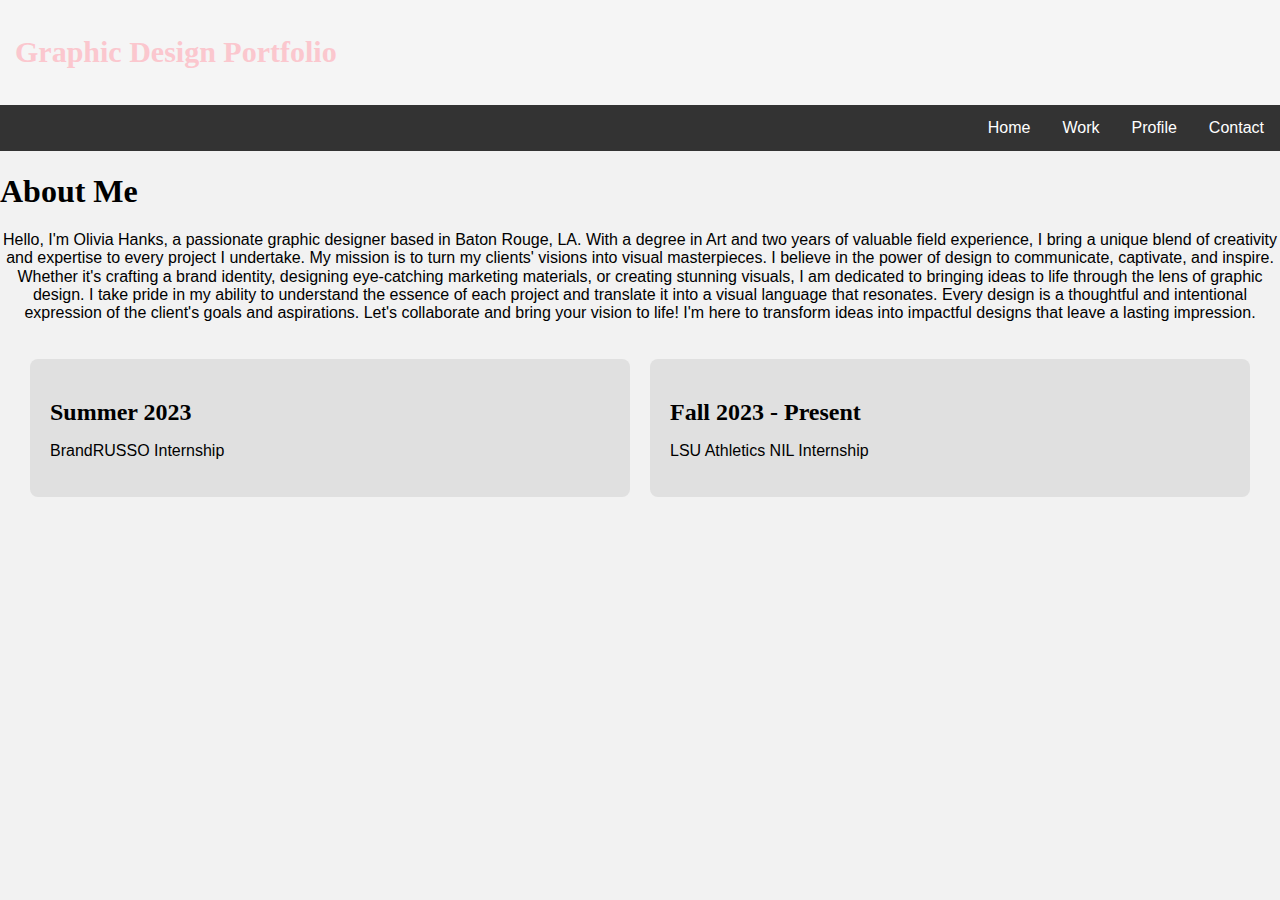
<file: about.html>
<!doctype html>
<html class="no-js" lang="en">

<head>
  <meta charset="utf-8">
  <title>Responsive Layouts</title>
  <meta name="description" content="This site will serve as the hub for many sub responsive layouts">
  <meta name="viewport" content="width=device-width, initial-scale=1">

  <meta property="og:title" content="">
  <meta property="og:type" content="">
  <meta property="og:url" content="">
  <meta property="og:image" content="">

  <link rel="manifest" href="site.webmanifest">
  <link rel="apple-touch-icon" href="icon.png">
  <!-- Place favicon.ico in the root directory -->

  <link rel="stylesheet" href="css/normalize.css">
  <link rel="stylesheet" href="css/main.css">

  <meta name="theme-color" content="#fafafa">
</head>

<body>
  <!-- Place your site's HTML here -->
   <!-- Borrowed from W3-->
   <div class="header">
    <h1>Graphic Design Portfolio</h1>
  </div>
  <!-- Borrowed from W3-->
  <div class="navbar">
    <a href="./contact.html">Contact</a>

    <a href="./about.html">Profile</a> 
    <a href="./work.html">Work</a>
    <a href="./index.html">Home</a>
  </div> 
  
  <div class="about.container">
    <header>
      <h1>About Me</h1>
      <p style="text-align: center;">Hello, I'm Olivia Hanks, a passionate graphic designer based in Baton Rouge, LA. With a degree in Art and two years of valuable field experience, I bring a unique blend of creativity and expertise to every project I undertake.

        My mission is to turn my clients' visions into visual masterpieces. I believe in the power of design to communicate, captivate, and inspire. Whether it's crafting a brand identity, designing eye-catching marketing materials, or creating stunning visuals, I am dedicated to bringing ideas to life through the lens of graphic design.
        
        I take pride in my ability to understand the essence of each project and translate it into a visual language that resonates. Every design is a thoughtful and intentional expression of the client's goals and aspirations.
        
        Let's collaborate and bring your vision to life! I'm here to transform ideas into impactful designs that leave a lasting impression.</p>
    </header>
  
    <section>
      <div class="experience">
        <h2>Summer 2023</h2>
        <p>BrandRUSSO Internship</p>
      </div>
  
      <div class="experience">
        <h2>Fall 2023 - Present</h2>
        <p>LSU Athletics NIL Internship</p>
      </div>
    </section>
  </div>
  <script src="js/main.js"></script>
</body>

</html>
</file>
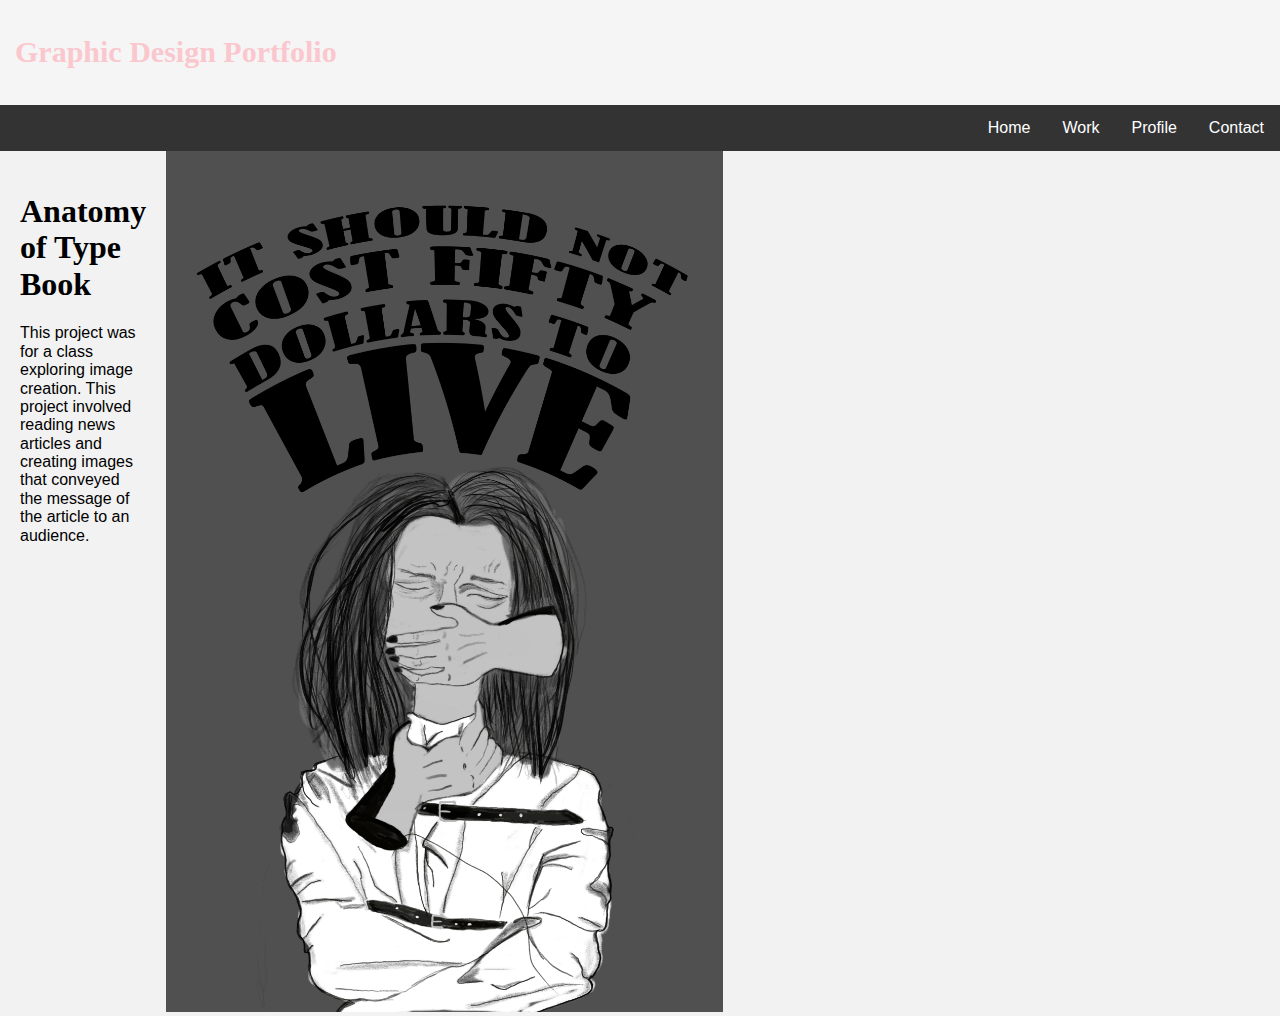
<file: am.politics.html>
<!doctype html>
<html class="no-js" lang="en">

<head>
  <meta charset="utf-8">
  <title>Responsive Layouts</title>
  <meta name="description" content="This site will serve as the hub for many sub responsive layouts">
  <meta name="viewport" content="width=device-width, initial-scale=1">

  <meta property="og:title" content="">
  <meta property="og:type" content="">
  <meta property="og:url" content="">
  <meta property="og:image" content="">

  <link rel="manifest" href="site.webmanifest">
  <link rel="apple-touch-icon" href="icon.png">
  <!-- Place favicon.ico in the root directory -->

  <link rel="stylesheet" href="css/normalize.css">
  <link rel="stylesheet" href="css/main.css">

  <meta name="theme-color" content="#fafafa">
</head>

<body>
  <!-- Place your site's HTML here -->
   <!-- Borrowed from W3-->
   <div class="header">
    <h1>Graphic Design Portfolio</h1>
  </div>
  <!-- Borrowed from W3-->
  <div class="navbar">
    <a href="./contact.html">Contact</a>

    <a href="./about.html">Profile</a> 
    <a href="./work.html">Work</a>
    <a href="./index.html">Home</a>
  </div> 
  
  <div class="container">
    <div class="content">
      <header>
        <h1>Anatomy of Type Book</h1>
      </header>
      <div class="paragraph">
        <p>This project was for a class exploring image creation. This project involved reading news articles and creating images that conveyed the message of the article to an audience.</p>
      </div>
    </div>

    <div class="images">
      <img src="./img/narcan.jpg" alt="Your Image">
    </div>
  </div>
  <script src="js/main.js"></script>
</body>

</html>
</file>
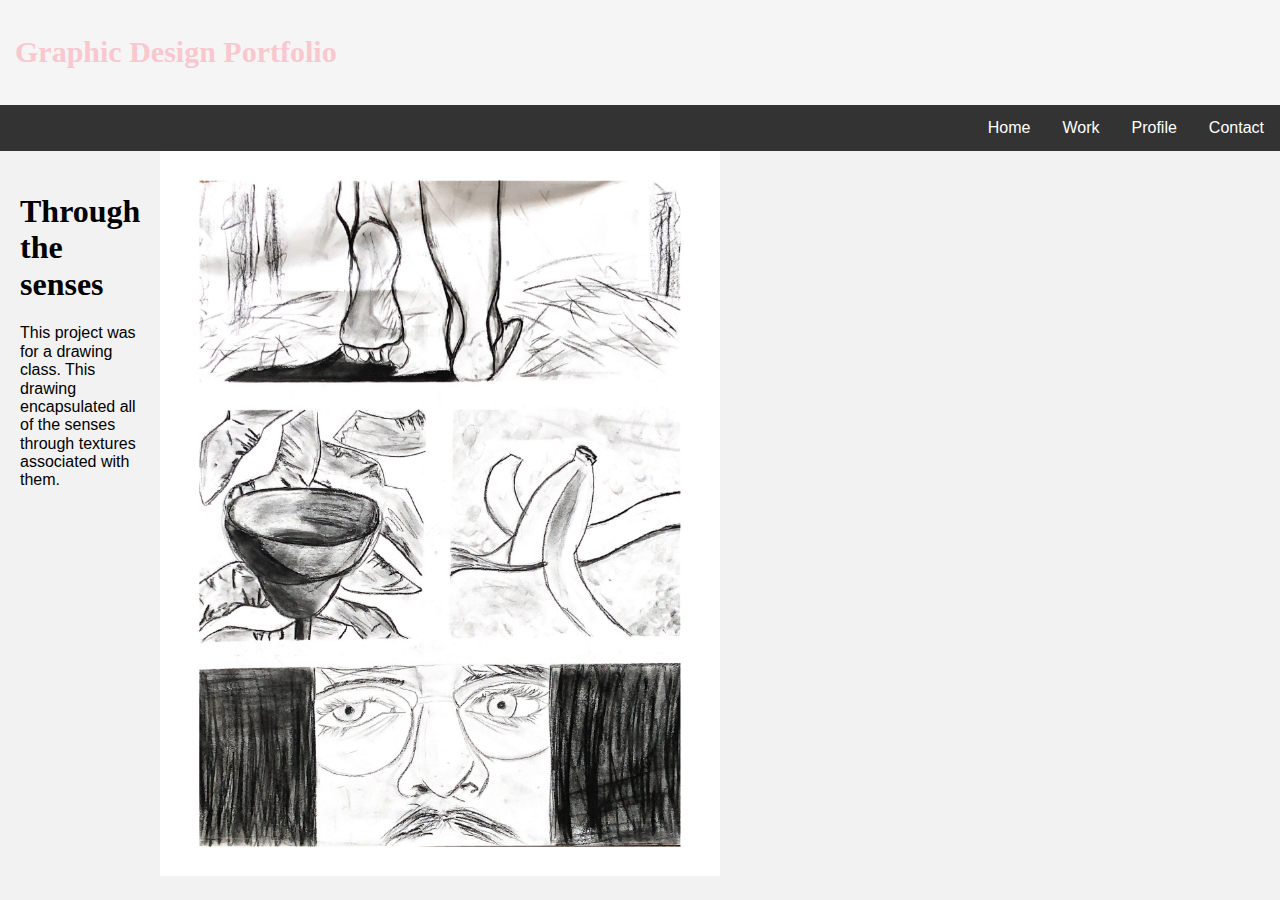
<file: childhood - Copy.html>
<!doctype html>
<html class="no-js" lang="en">

<head>
  <meta charset="utf-8">
  <title>Responsive Layouts</title>
  <meta name="description" content="This site will serve as the hub for many sub responsive layouts">
  <meta name="viewport" content="width=device-width, initial-scale=1">

  <meta property="og:title" content="">
  <meta property="og:type" content="">
  <meta property="og:url" content="">
  <meta property="og:image" content="">

  <link rel="manifest" href="site.webmanifest">
  <link rel="apple-touch-icon" href="icon.png">
  <!-- Place favicon.ico in the root directory -->

  <link rel="stylesheet" href="css/normalize.css">
  <link rel="stylesheet" href="css/main.css">

  <meta name="theme-color" content="#fafafa">
</head>

<body>
  <!-- Place your site's HTML here -->
   <!-- Borrowed from W3-->
   <div class="header">
    <h1>Graphic Design Portfolio</h1>
  </div>
  <!-- Borrowed from W3-->
  <div class="navbar">
    <a href="./contact.html">Contact</a>

    <a href="./about.html">Profile</a> 
    <a href="./work.html">Work</a>
    <a href="./index.html">Home</a>
  </div> 
  
  <div class="container">
    <div class="content">
      <header>
        <h1>Through the senses</h1>
      </header>
      <div class="paragraph">
        <p>This project was for a drawing class. This drawing encapsulated all of the senses through textures associated with them.</p>
      </div>
    </div>

    <div class="images">
      <img src="./img/Scanned-Documents.jpg" alt="Your Image">
    </div>
  </div>
  <script src="js/main.js"></script>
</body>

</html>
</file>
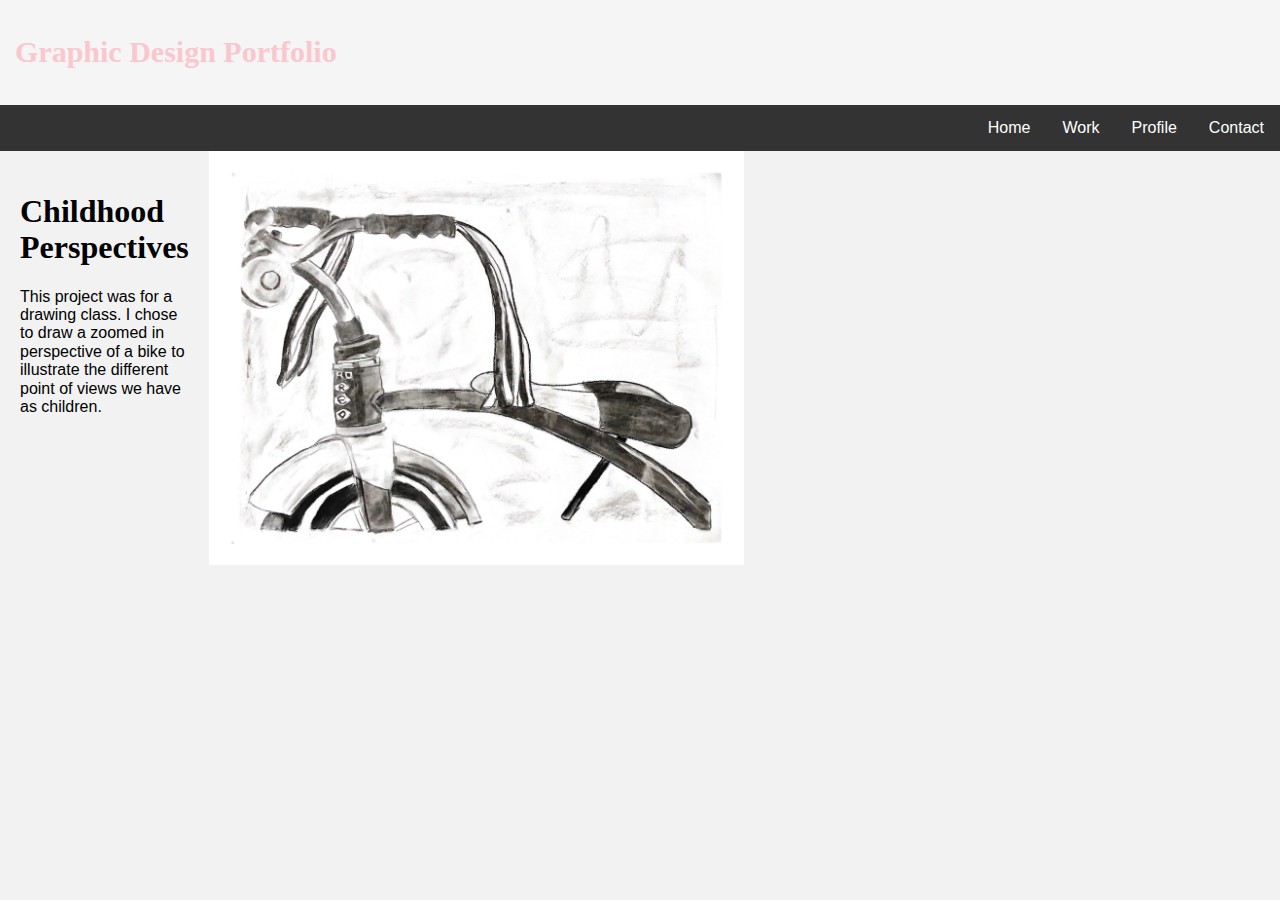
<file: childhood.html>
<!doctype html>
<html class="no-js" lang="en">

<head>
  <meta charset="utf-8">
  <title>Responsive Layouts</title>
  <meta name="description" content="This site will serve as the hub for many sub responsive layouts">
  <meta name="viewport" content="width=device-width, initial-scale=1">

  <meta property="og:title" content="">
  <meta property="og:type" content="">
  <meta property="og:url" content="">
  <meta property="og:image" content="">

  <link rel="manifest" href="site.webmanifest">
  <link rel="apple-touch-icon" href="icon.png">
  <!-- Place favicon.ico in the root directory -->

  <link rel="stylesheet" href="css/normalize.css">
  <link rel="stylesheet" href="css/main.css">

  <meta name="theme-color" content="#fafafa">
</head>

<body>
  <!-- Place your site's HTML here -->
    <!-- Borrowed from W3-->
    <div class="header">
      <h1>Graphic Design Portfolio</h1>
    </div>
    <!-- Borrowed from W3-->
    <div class="navbar">
      <a href="./contact.html">Contact</a>
  
      <a href="./about.html">Profile</a> 
      <a href="./work.html">Work</a>
      <a href="./index.html">Home</a>
    </div> 
    
    <div class="container">
      <div class="content">
        <header>
          <h1>Childhood Perspectives</h1>
        </header>
        <div class="paragraph">
          <p>This project was for a drawing class. I chose to draw a zoomed in perspective of a bike to illustrate the different point of views we have as children.</p>
        </div>
      </div>
  
      <div class="images">
        <img src="./img/Scanned-Documents_1.jpg" alt="Your Image">
      </div>
    </div>
  <script src="js/main.js"></script>
</body>

</html>
</file>
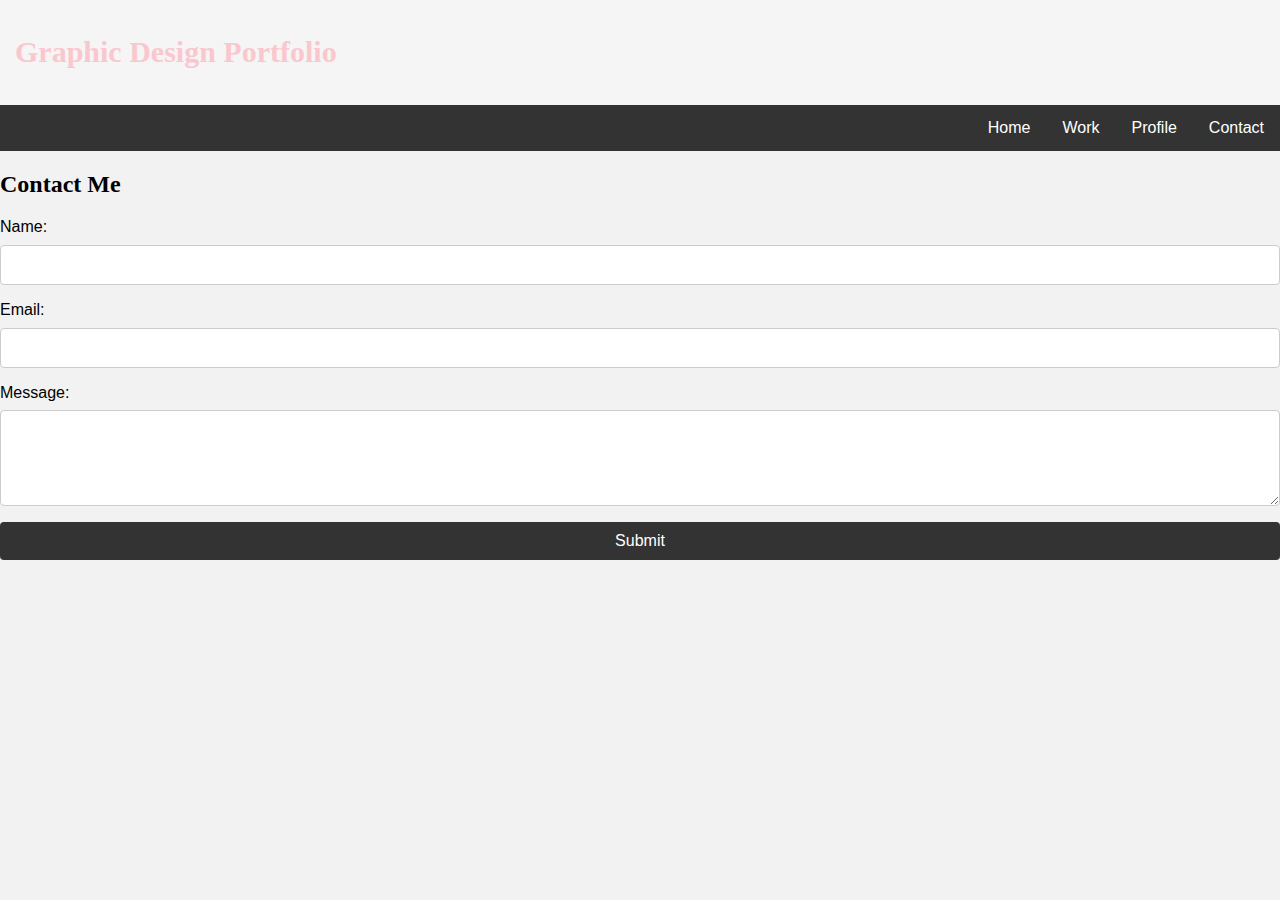
<file: contact.html>
<!doctype html>
<html class="no-js" lang="en">

<head>
  <meta charset="utf-8">
  <title>Responsive Layouts</title>
  <meta name="description" content="This site will serve as the hub for many sub responsive layouts">
  <meta name="viewport" content="width=device-width, initial-scale=1">

  <meta property="og:title" content="">
  <meta property="og:type" content="">
  <meta property="og:url" content="">
  <meta property="og:image" content="">

  <link rel="manifest" href="site.webmanifest">
  <link rel="apple-touch-icon" href="icon.png">
  <!-- Place favicon.ico in the root directory -->

  <link rel="stylesheet" href="css/normalize.css">
  <link rel="stylesheet" href="css/main.css">

  <meta name="theme-color" content="#fafafa">
</head>

<body>
  <!-- Place your site's HTML here -->
   <!-- Borrowed from W3-->
   <div class="header">
    <h1>Graphic Design Portfolio</h1>
  </div>
  <!-- Borrowed from W3-->
  <div class="navbar">
    <a href="./contact.html">Contact</a>

    <a href="./about.html">Profile</a> 
    <a href="./work.html">Work</a>
    <a href="./index.html">Home</a>
  </div> 

  <div class="contact.container">
    <h2>Contact Me</h2>
    <form>
      <label for="name">Name:</label>
      <input type="text" id="name" name="name" required>
  
      <label for="email">Email:</label>
      <input type="email" id="email" name="email" required>
  
      <label for="message">Message:</label>
      <textarea id="message" name="message" rows="4" required></textarea>
  
      <button type="submit">Submit</button>
    </form>
  </div>

  <script src="js/main.js"></script>
</body>

</html>
</file>
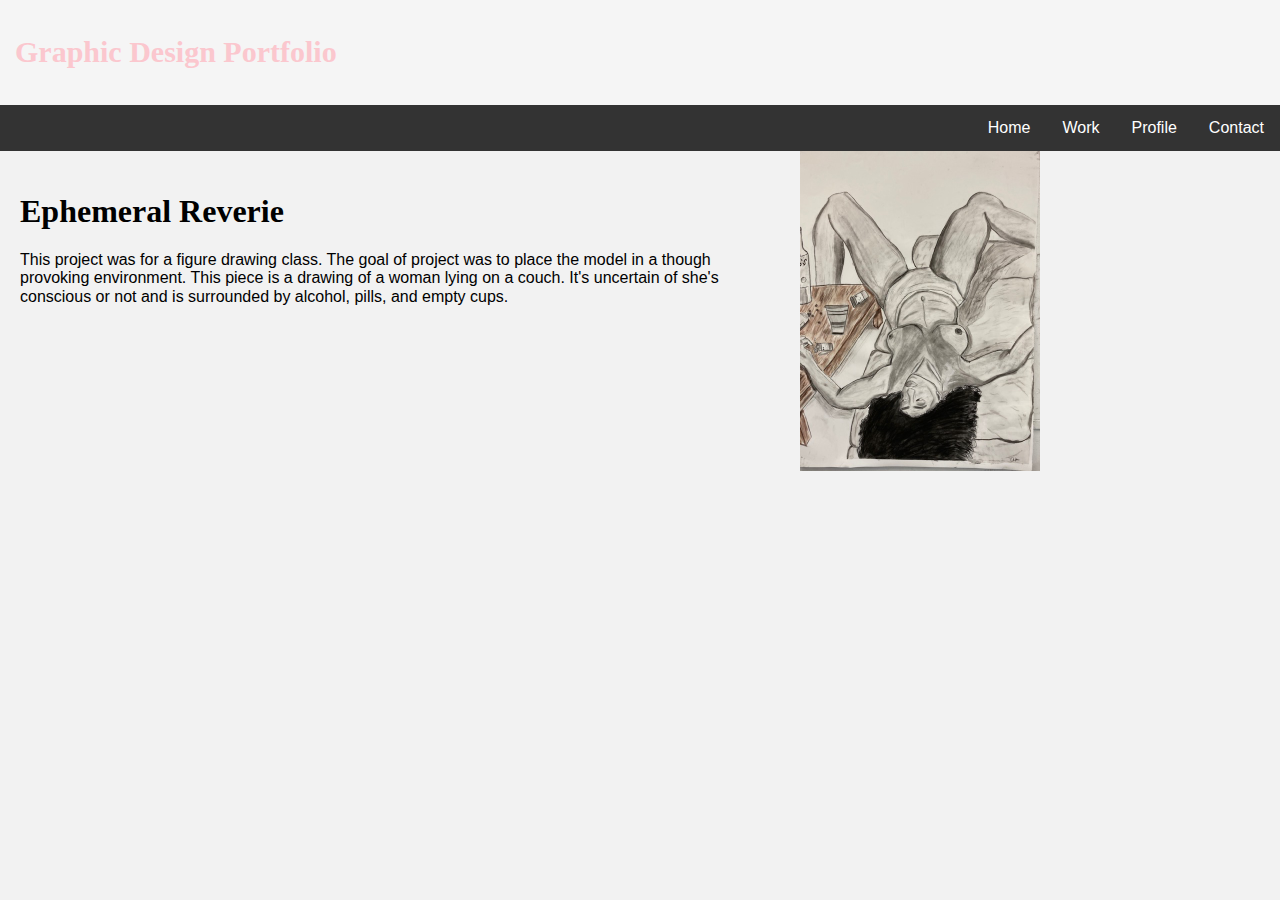
<file: eternal - Copy.html>
<!doctype html>
<html class="no-js" lang="en">

<head>
  <meta charset="utf-8">
  <title>Responsive Layouts</title>
  <meta name="description" content="This site will serve as the hub for many sub responsive layouts">
  <meta name="viewport" content="width=device-width, initial-scale=1">

  <meta property="og:title" content="">
  <meta property="og:type" content="">
  <meta property="og:url" content="">
  <meta property="og:image" content="">

  <link rel="manifest" href="site.webmanifest">
  <link rel="apple-touch-icon" href="icon.png">
  <!-- Place favicon.ico in the root directory -->

  <link rel="stylesheet" href="css/normalize.css">
  <link rel="stylesheet" href="css/main.css">

  <meta name="theme-color" content="#fafafa">
</head>

<body>
  <!-- Place your site's HTML here -->
   <!-- Borrowed from W3-->
   <div class="header">
    <h1>Graphic Design Portfolio</h1>
  </div>
  <!-- Borrowed from W3-->
  <div class="navbar">
    <a href="./contact.html">Contact</a>

    <a href="./about.html">Profile</a> 
    <a href="./work.html">Work</a>
    <a href="./index.html">Home</a>
  </div> 
  
  <div class="container">
    <div class="content">
      <header>
        <h1>Ephemeral Reverie</h1>
      </header>
      <div class="paragraph">
        <p>This project was for a figure drawing class. The goal of project was to place the model in a though provoking environment. This piece is a drawing of a woman lying on a couch. It's uncertain of she's conscious or not and is surrounded by alcohol, pills, and empty cups.

        </p>
      </div>
    </div>

    <div class="images">
      <img src="./img/admissions.1848.midterm.jpg" alt="Your Image">
    </div>
  </div>
  <script src="js/main.js"></script>
</body>

</html>
</file>
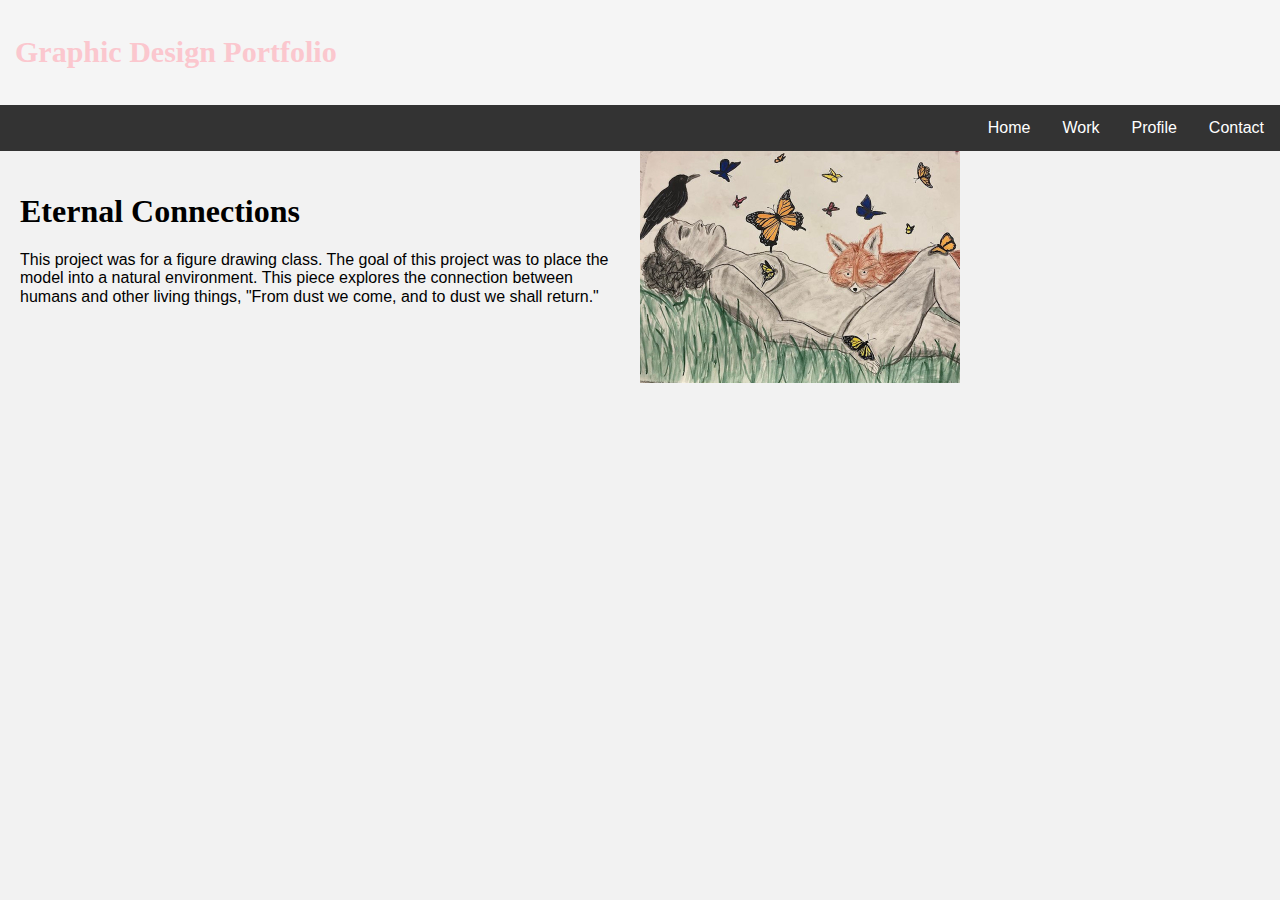
<file: eternal.html>
<!doctype html>
<html class="no-js" lang="en">

<head>
  <meta charset="utf-8">
  <title>Responsive Layouts</title>
  <meta name="description" content="This site will serve as the hub for many sub responsive layouts">
  <meta name="viewport" content="width=device-width, initial-scale=1">

  <meta property="og:title" content="">
  <meta property="og:type" content="">
  <meta property="og:url" content="">
  <meta property="og:image" content="">

  <link rel="manifest" href="site.webmanifest">
  <link rel="apple-touch-icon" href="icon.png">
  <!-- Place favicon.ico in the root directory -->

  <link rel="stylesheet" href="css/normalize.css">
  <link rel="stylesheet" href="css/main.css">

  <meta name="theme-color" content="#fafafa">
</head>

<body>
  <!-- Place your site's HTML here -->
   <!-- Borrowed from W3-->
   <div class="header">
    <h1>Graphic Design Portfolio</h1>
  </div>
  <!-- Borrowed from W3-->
  <div class="navbar">
    <a href="./contact.html">Contact</a>

    <a href="./about.html">Profile</a> 
    <a href="./work.html">Work</a>
    <a href="./index.html">Home</a>
  </div> 
  
  <div class="container">
    <div class="content">
      <header>
        <h1>Eternal Connections </h1>
      </header>
      <div class="paragraph">
        <p>This project was for a figure drawing class. The goal of this project was to place the model into a natural environment. This piece explores the connection between humans and other living things, "From dust we come, and to dust we shall return."</p>
      </div>
    </div>

    <div class="images">
      <img src="./img/admissions.1848.final.jpg" alt="Your Image">
    </div>
  </div>
  <script src="js/main.js"></script>
</body>

</html>
</file>
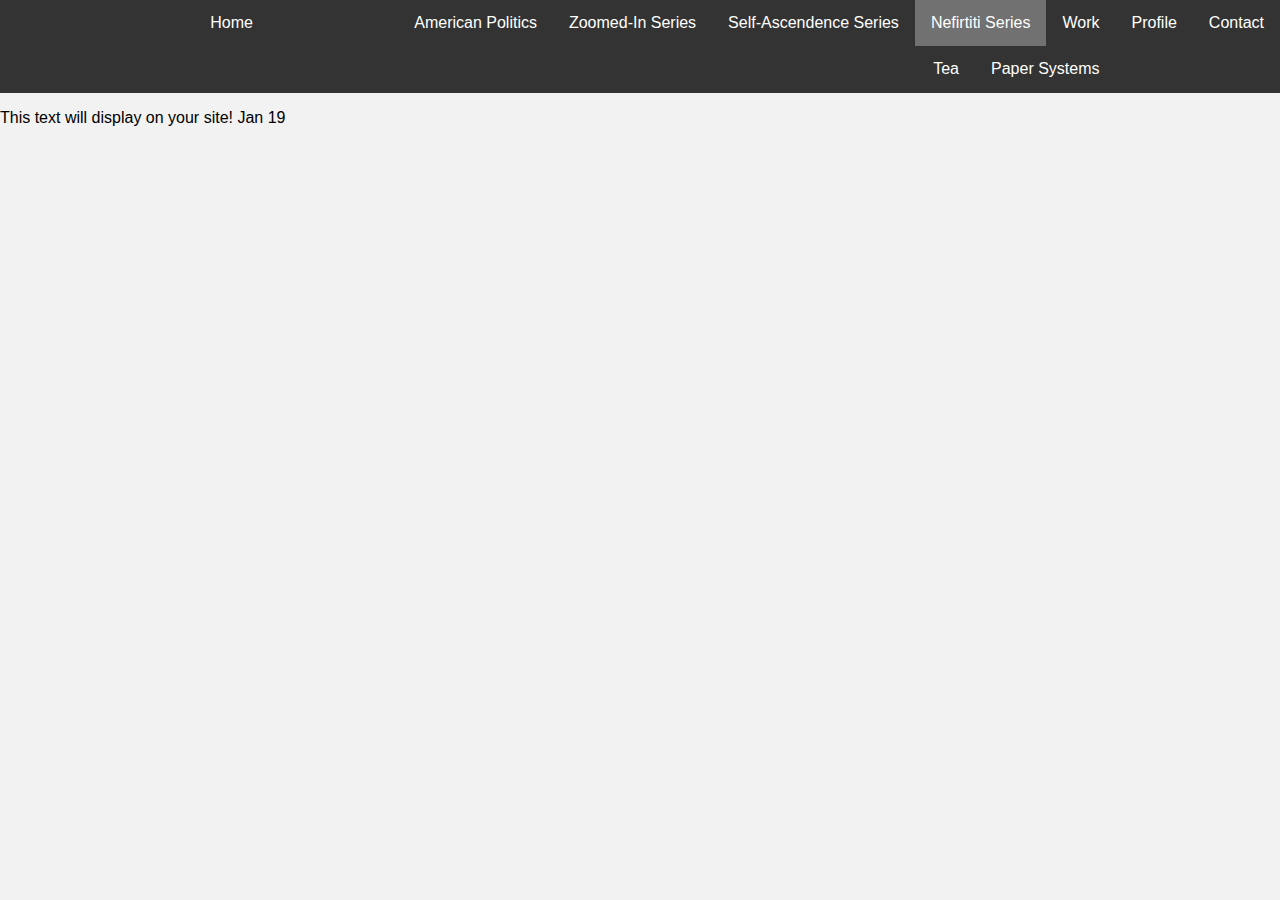
<file: nefirtiti.html>
<!doctype html>
<html class="no-js" lang="en">

<head>
  <meta charset="utf-8">
  <title>Responsive Layouts</title>
  <meta name="description" content="This site will serve as the hub for many sub responsive layouts">
  <meta name="viewport" content="width=device-width, initial-scale=1">

  <meta property="og:title" content="">
  <meta property="og:type" content="">
  <meta property="og:url" content="">
  <meta property="og:image" content="">

  <link rel="manifest" href="site.webmanifest">
  <link rel="apple-touch-icon" href="icon.png">
  <!-- Place favicon.ico in the root directory -->

  <link rel="stylesheet" href="css/normalize.css">
  <link rel="stylesheet" href="css/main.css">

  <meta name="theme-color" content="#fafafa">
</head>

<body>
  <!-- Place your site's HTML here -->
  <!-- Borrowed from W3-->
  <div class="navbar">
    <a href="./contact.html">Contact</a>

    <a href="./about.html">Profile</a> 

    <div class="subnav">
      <a href="./work.html">Work</a>
      <div class="subnav-content">
        <a class="active" href="./nefirtiti.html">Nefirtiti Series</a>
        <a href="./self-ascendence.html">Self-Ascendence Series</a>
        <a href="./zoom-in.html">Zoomed-In Series</a>
        <a href="./am.politics.html">American Politics</a>
        <a href="./paper.html">Paper Systems</a>
        <a href="./tea.html">Tea
        </a>
      </div>
    </div>
     
    <a href="./index.html">Home</a>
  </div> 
  <p>This text will display on your site! Jan 19</p>
  <script src="js/main.js"></script>
</body>

</html>
</file>
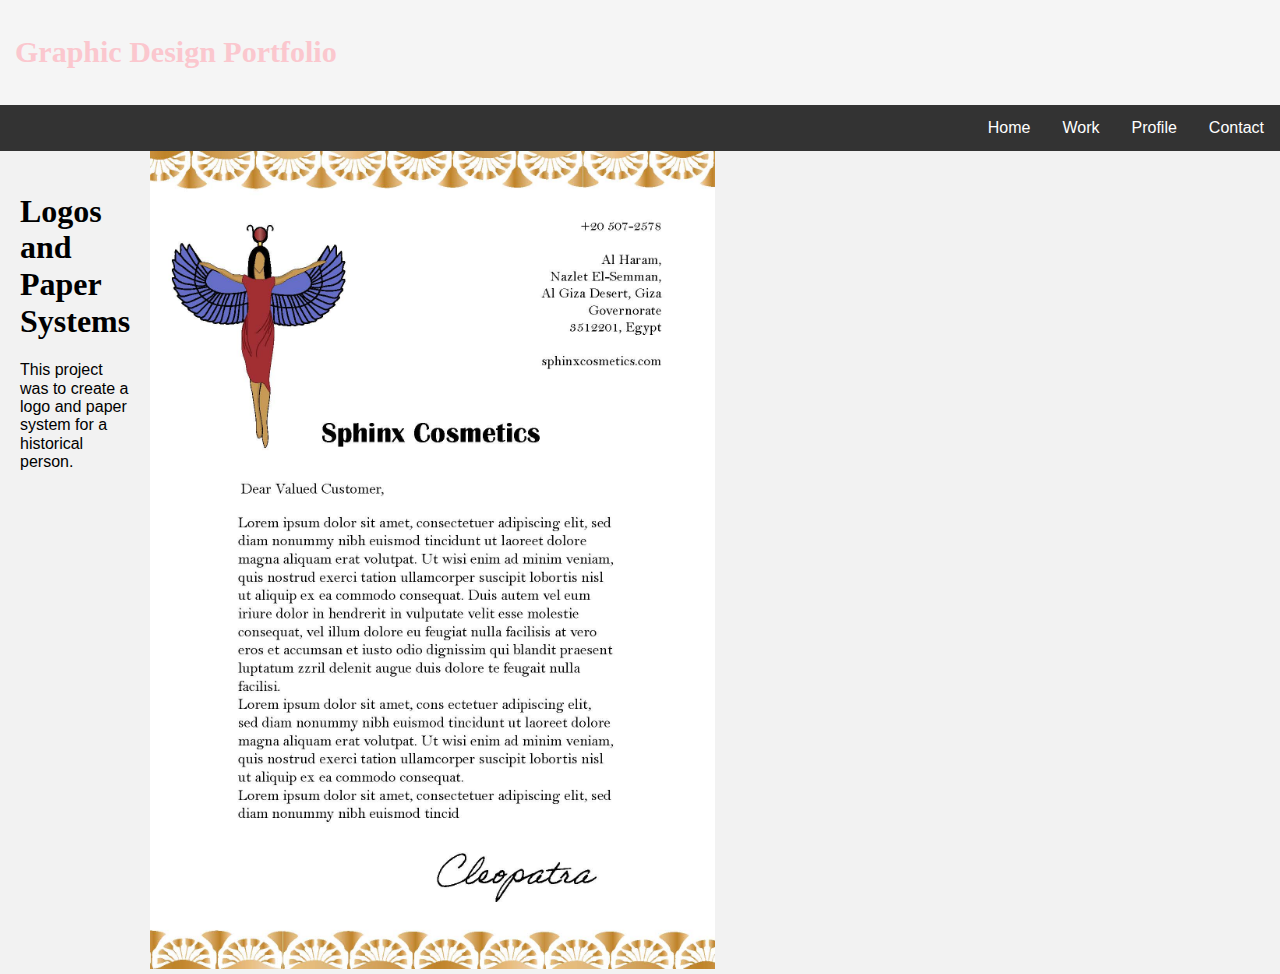
<file: paper.html>
<!doctype html>
<html class="no-js" lang="en">

<head>
  <meta charset="utf-8">
  <title>Responsive Layouts</title>
  <meta name="description" content="This site will serve as the hub for many sub responsive layouts">
  <meta name="viewport" content="width=device-width, initial-scale=1">

  <meta property="og:title" content="">
  <meta property="og:type" content="">
  <meta property="og:url" content="">
  <meta property="og:image" content="">

  <link rel="manifest" href="site.webmanifest">
  <link rel="apple-touch-icon" href="icon.png">
  <!-- Place favicon.ico in the root directory -->

  <link rel="stylesheet" href="css/normalize.css">
  <link rel="stylesheet" href="css/main.css">

  <meta name="theme-color" content="#fafafa">
</head>

<body>
  <!-- Place your site's HTML here -->
   <!-- Borrowed from W3-->
   <div class="header">
    <h1>Graphic Design Portfolio</h1>
  </div>
  <!-- Borrowed from W3-->
  <div class="navbar">
    <a href="./contact.html">Contact</a>

    <a href="./about.html">Profile</a> 
    <a href="./work.html">Work</a>
    <a href="./index.html">Home</a>
  </div> 
  
  <div class="container">
    <div class="content">
      <header>
        <h1>Logos and Paper Systems</h1>
      </header>
      <div class="paragraph">
        <p>This project was to create a logo and paper system for a historical person. </p>
      </div>
    </div>

    <div class="images">
      <img src="./img/letterhead.gd.02_Part1.jpg" alt="Your Image">
    </div>
  </div>
  <script src="js/main.js"></script>
</body>

</html>
</file>
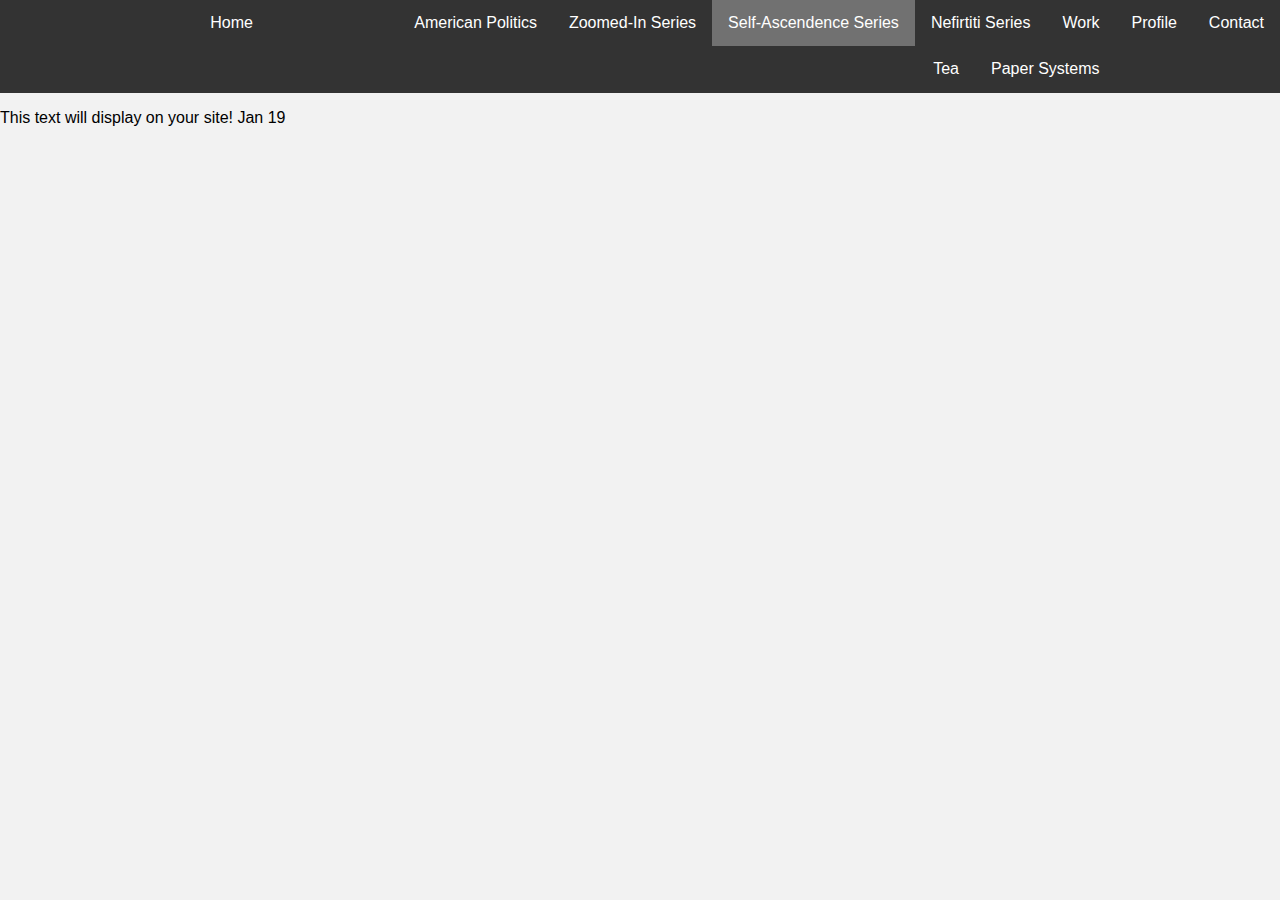
<file: self-ascendence.html>
<!doctype html>
<html class="no-js" lang="en">

<head>
  <meta charset="utf-8">
  <title>Responsive Layouts</title>
  <meta name="description" content="This site will serve as the hub for many sub responsive layouts">
  <meta name="viewport" content="width=device-width, initial-scale=1">

  <meta property="og:title" content="">
  <meta property="og:type" content="">
  <meta property="og:url" content="">
  <meta property="og:image" content="">

  <link rel="manifest" href="site.webmanifest">
  <link rel="apple-touch-icon" href="icon.png">
  <!-- Place favicon.ico in the root directory -->

  <link rel="stylesheet" href="css/normalize.css">
  <link rel="stylesheet" href="css/main.css">

  <meta name="theme-color" content="#fafafa">
</head>

<body>
  <!-- Place your site's HTML here -->
   <!-- Borrowed from W3-->
   <div class="navbar">
    <a href="./contact.html">Contact</a>

    <a href="./about.html">Profile</a> 

    <div class="subnav">
      <a href="./work.html">Work</a>
        <div class="subnav-content">
          <a href="./nefirtiti.html">Nefirtiti Series</a>
          <a class="active" href="./self-ascendence.html">Self-Ascendence Series</a>
          <a href="./zoom-in.html">Zoomed-In Series</a>
          <a href="./am.politics.html">American Politics</a>
          <a href="./paper.html">Paper Systems</a>
          <a href="./tea.html">Tea
          </a>
        </div>
    </div>
     
    <a href="./index.html">Home</a>
  </div> 
  <p>This text will display on your site! Jan 19</p>
  <script src="js/main.js"></script>
</body>

</html>
</file>
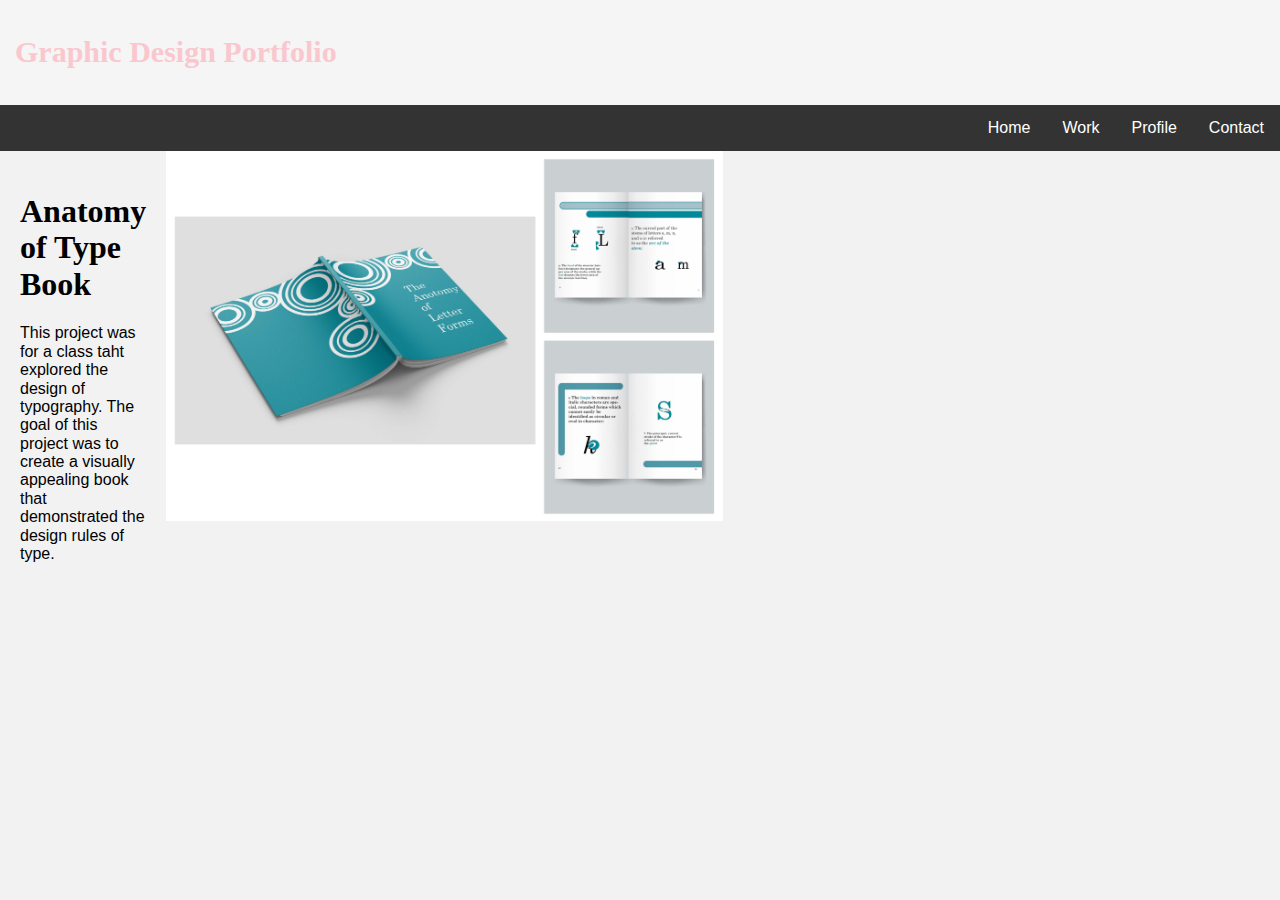
<file: type.html>
<!doctype html>
<html class="no-js" lang="en">

<head>
  <meta charset="utf-8">
  <title>Responsive Layouts</title>
  <meta name="description" content="This site will serve as the hub for many sub responsive layouts">
  <meta name="viewport" content="width=device-width, initial-scale=1">

  <meta property="og:title" content="">
  <meta property="og:type" content="">
  <meta property="og:url" content="">
  <meta property="og:image" content="">

  <link rel="manifest" href="site.webmanifest">
  <link rel="apple-touch-icon" href="icon.png">
  <!-- Place favicon.ico in the root directory -->

  <link rel="stylesheet" href="css/normalize.css">
  <link rel="stylesheet" href="css/main.css">

  <meta name="theme-color" content="#fafafa">
</head>

<body>
  <!-- Place your site's HTML here -->
   <!-- Borrowed from W3-->
   <div class="header">
    <h1>Graphic Design Portfolio</h1>
  </div>
  <!-- Borrowed from W3-->
  <div class="navbar">
    <a href="./contact.html">Contact</a>

    <a href="./about.html">Profile</a> 
    <a href="./work.html">Work</a>
    <a href="./index.html">Home</a>
  </div> 
  
  <div class="container">
    <div class="content">
      <header>
        <h1>Anatomy of Type Book</h1>
      </header>
      <div class="paragraph">
        <p>This project was for a class taht explored the design of typography. The goal of this project was to create a visually appealing book that demonstrated the design rules of type.</p>
      </div>
    </div>

    <div class="images">
      <img src="./img/admission - typography - anatomy book.jpg" alt="Your Image">
    </div>
  </div>
  <script src="js/main.js"></script>
</body>

</html>
</file>
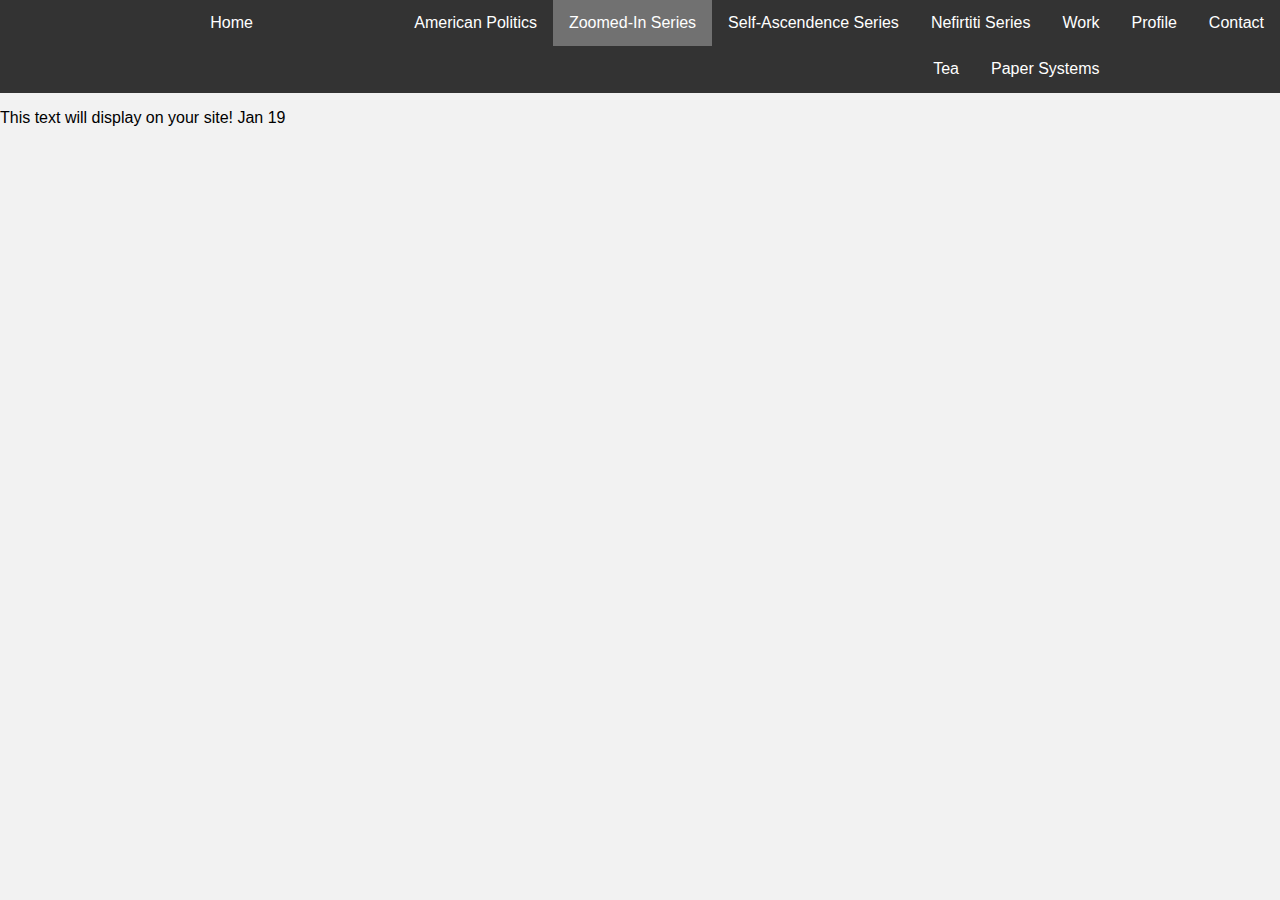
<file: zoom-in.html>
<!doctype html>
<html class="no-js" lang="en">

<head>
  <meta charset="utf-8">
  <title>Responsive Layouts</title>
  <meta name="description" content="This site will serve as the hub for many sub responsive layouts">
  <meta name="viewport" content="width=device-width, initial-scale=1">

  <meta property="og:title" content="">
  <meta property="og:type" content="">
  <meta property="og:url" content="">
  <meta property="og:image" content="">

  <link rel="manifest" href="site.webmanifest">
  <link rel="apple-touch-icon" href="icon.png">
  <!-- Place favicon.ico in the root directory -->

  <link rel="stylesheet" href="css/normalize.css">
  <link rel="stylesheet" href="css/main.css">

  <meta name="theme-color" content="#fafafa">
</head>

<body>
  <!-- Place your site's HTML here -->
   <!-- Borrowed from W3-->
   <div class="navbar">
    <a href="./contact.html">Contact</a>

    <a href="./about.html">Profile</a> 

    <div class="subnav">
      <a href="./work.html">Work</a>
      <div class="subnav-content">
        <a href="./nefirtiti.html">Nefirtiti Series</a>
        <a href="./self-ascendence.html">Self-Ascendence Series</a>
        <a class="active" href="./zoom-in.html">Zoomed-In Series</a>
        <a href="./am.politics.html">American Politics</a>
        <a href="./paper.html">Paper Systems</a>
        <a href="./tea.html">Tea
        </a>
      </div>
    </div>
     
    <a href="./index.html">Home</a>
  </div> 
  <p>This text will display on your site! Jan 19</p>
  <script src="js/main.js"></script>
</body>

</html>
</file>
<file: css/main.css>
.header {
  padding: 15px;
  text-align: left;
  background:whitesmoke;
  color: #fbc7ce;
  font-size: 15px;
}
  
body {
  font-family: 'Nunito';
  margin: 0;
  padding: 0;
}



/* The navigation menu */
.navbar {
  overflow: hidden;
  background-color: #333;
}

/* Navigation links */
.navbar a {
  float: right;
  font-size: 16px;
  color: white;
  text-align: center;
  padding: 14px 16px;
  text-decoration: none;
}

/* The subnavigation menu */
.subnav {
  float: right;
  overflow: hidden;
}

/* Subnav button */
.subnav .subnavbtn {
  font-size: 16px;
  border: none;
  outline: none;
  color: white;
  padding: 14px 16px;
  background-color: inherit;
  font-family: inherit;
  margin: 0;
}

/* Add a red background color to navigation links on hover */
.navbar a:hover, .subnav:hover .subnavbtn {
  background-color: #FF6B81;
}



/* Add a grey background color on hover */
.subnav-content a:hover {
  background-color: #eee;
  color: black;
}

/* When you move the mouse over the subnav container, open the subnav content */
.subnav:hover .subnav-content {
  display: block;
}


.hero-section {
  position: relative;
  height: 100vh;
  background-size: cover;
  background-position: center;
  overflow: hidden;
  display: flex;
  align-items: center;
  justify-content: center;
}

.overlay {
  position: absolute;
  top: 0;
  left: 0;
  width: 100%;
  height: 100%;
  background: rgba(0, 0, 0, 0.15); /* Adjust the opacity as needed */
}

.profile {
  text-align: center;
  color: #fff;
}

h1, h2{
  font-family: 'Motserrat';
}



.profile img {
  width: 650px; /* Adjust the desired width */
  height: auto; /* Maintain the aspect ratio */
  opacity: 0.6;
  
}


    .profile h1 {
      font-size: 50px;
      position: absolute;
      top: 50%;
      left: 50%;
      transform: translate(-50%, -50%);
      margin: 0;
      text-shadow: 8px 8px 20px rgba(0, 0, 0, 0.9); /* Adjust shadow properties */
    }

@media screen and (max-width: 600px) {
  .profile img {
    width: 100px;
  }
}

.about-section,
.work-section,
.services-section {
  text-align: center;
  max-width: 800px;
  margin: 20px auto;
  padding: 20px;
}

.services-section ul {
  list-style: none;
  padding: 0;
}

.services-section li {
  margin-bottom: 10px;
}

.myFooter {
  position: static;
  left: 0;
  bottom: 0;
  width: 100%;
  background-color: #FF6B81;
  border: 3px solid;
  color: white;
  text-align: center;
}

* {box-sizing:border-box}


/* Position the "next button" to the right */
.next {
  right: 0;
  border-radius: 3px 0 0 3px;
}

/* On hover, add a black background color with a little bit see-through */
.prev:hover, .next:hover {
  background-color: rgba(0,0,0,0.8);
}

/* Caption text */
.text {
  color: #f2f2f2;
  font-size: 15px;
  padding: 8px 12px;
  position: absolute;
  bottom: 8px;
  width: 100%;
  text-align: center;
}

/* Number text (1/3 etc) */
.numbertext {
  color: #f2f2f2;
  font-size: 12px;
  padding: 8px 12px;
  position: absolute;
  top: 0;
}

/* The dots/bullets/indicators */
.dot {
  cursor: pointer;
  height: 15px;
  width: 15px;
  margin: 0 2px;
  background-color: #bbb;
  border-radius: 50%;
  display: inline-block;
  transition: background-color 0.6s ease;
}

.active, .dot:hover {
  background-color: #717171;
}

/* Fading animation */
.fade {
  animation-name: fade;
  animation-duration: 1.5s;
}

@keyframes fade {
  from {opacity: .4}
  to {opacity: 1}
}

.button {
  border: none;
  color: white;
  padding: 16px 32px;
  text-align: center;
  text-decoration: none;
  display: inline-block;
  font-size: 16px;
  margin: 4px 2px;
  transition-duration: 0.4s;
  cursor: pointer;
}

.contact {
  background-color: #FFB997; 
  color: black; 
  border: 2px solid whitesmoke;
}

.contact:hover {
  background-color: #fc8950;
  color: white;
}

/* Image grid hover */
body {
      font-family: 'Arial', sans-serif;
      margin: 0;
      padding: 0;
      background-color: #f2f2f2;
    }

    .image-grid {
      display: grid;
      grid-template-columns: repeat(4, 1fr); /* Four evenly spaced columns */
      gap: 20px;
      padding: 20px;
    }

    .image-item {
      position: relative;
      overflow: hidden;
      border-radius: 8px;
      box-shadow: 0 4px 8px rgba(0, 0, 0, 0.1);
      transition: transform 0.3s ease-in-out;
      width: 100%;
      height: 200px; /* Set a fixed height for the image containers */
    }

    .image-item .image-container {
      width: 100%;
      height: 100%;
      background-position: center;
      background-repeat: no-repeat;
      background-size: cover;
      position: relative;
    }

    .image-item .image-container a {
      display: block;
      width: 100%;
      height: 100%;
      position: absolute;
      top: 0;
      left: 0;
    }

    .image-item:hover {
      transform: scale(1.05);
    }

    .image-overlay {
      position: absolute;
      top: 0;
      left: 0;
      width: 100%;
      height: 100%;
      background: rgba(0, 0, 0, 0.5);
      color: #fff;
      display: flex;
      flex-direction: column;
      align-items: center;
      justify-content: center;
      opacity: 0;
      transition: opacity 0.3s ease-in-out;
    }

    .image-item:hover .image-overlay {
      opacity: 1;
    }

    @media screen and (max-width: 600px) {
      .image-grid {
        grid-template-columns: repeat(auto-fill, minmax(100%, 1fr));
      }
    }

      /* image carousel */ 

      .carousel-container {
        position: relative;
        width: 70%; /* Adjust the width as needed for one image at a time */
        margin: 20px auto;
        overflow: hidden;
      }
  
      .carousel {
        display: flex;
        transition: transform 0.5s ease-in-out;
        white-space: nowrap;
      }
  
      .carousel img {
        width: auto;
        height: 300px; /* Set a fixed height for consistent sizing */
        max-width: 100%;
        object-fit: contain; /* Maintain aspect ratio while fitting within the container */
        margin: 0 10px; /* Add some margin between images */
      }
  
  

    .prev,
    .next {
      font-size: 24px;
      cursor: pointer;
      background-color: #ddd;
      border: none;
      padding: 10px;
      width: 30px;
    }

    .dot-container {
      position: absolute;
      bottom: 10px; /* Adjust the distance from the bottom as needed */
      left: 50%;
      transform: translateX(-50%);
    }

    .dot {
      height: 15px;
      width: 15px;
      margin: 0 5px;
      background-color: #bbb;
      border-radius: 50%;
      display: inline-block;
      cursor: pointer;
    }

    .active-dot {
      background-color: #717171;
    }

    section {
      display: flex;
      justify-content: space-between;
      padding: 20px;
      box-sizing: border-box;
    }

    .paragraphs {
      font-family: 'Arial', sans-serif;
      margin: 0;
      padding: 0;
      background-color: #f2f2f2;
      display: flex;
      justify-content: center;
      align-items: center;
      height: 100vh;
    }

    .container {
      display: flex;
      text-align: left;
      width: 100%; /* Adjust the width of the container */
    }

    .content p {
      margin-bottom: 20px;
    }

    .content {
      flex: 5;
      padding: 20px;
      box-sizing: border-box;
    }


    .images img {
      width: 100%;
      max-width: 50%;
      height: auto;
    }

    /* Media Queries for Responsive Design */

    @media only screen and (max-width: 768px) {
      .container {
        width: 90%;
      }
    }

    @media only screen and (max-width: 480px) {
      .container {
        width: 95%;
      }
    }

    .about.container {
      width: 80%;
      max-width: 800px;
      box-sizing: border-box;
      background-color: #fff;
      padding: 50px;
      border-radius: 10px;
      box-shadow: 0 0 10px rgba(0, 0, 0, 0.1);
    }

    

    .experience {
      flex: 1;
      margin: 0 10px;
      background-color: #e0e0e0;
      padding: 20px;
      border-radius: 8px;
    }

    .experience h2 {
      margin-bottom: 10px;
    }

    .contact.container {
      width: 80%;
      max-width: 80%;
      box-sizing: border-box;
      background-color: #fff;
      padding: 20px;
      border-radius: 10px;
      box-shadow: 0 0 10px rgba(0, 0, 0, 0.1);
    }

    form {
      display: flex;
      flex-direction: column;
    }

    label {
      margin-bottom: 8px;
    }

    input, textarea {
      padding: 10px;
      margin-bottom: 16px;
      border: 1px solid #ccc;
      border-radius: 4px;
    }

    button {
      padding: 10px;
      background-color: #333;
      color: #fff;
      border: none;
      border-radius: 4px;
      cursor: pointer;
    }
</file>
